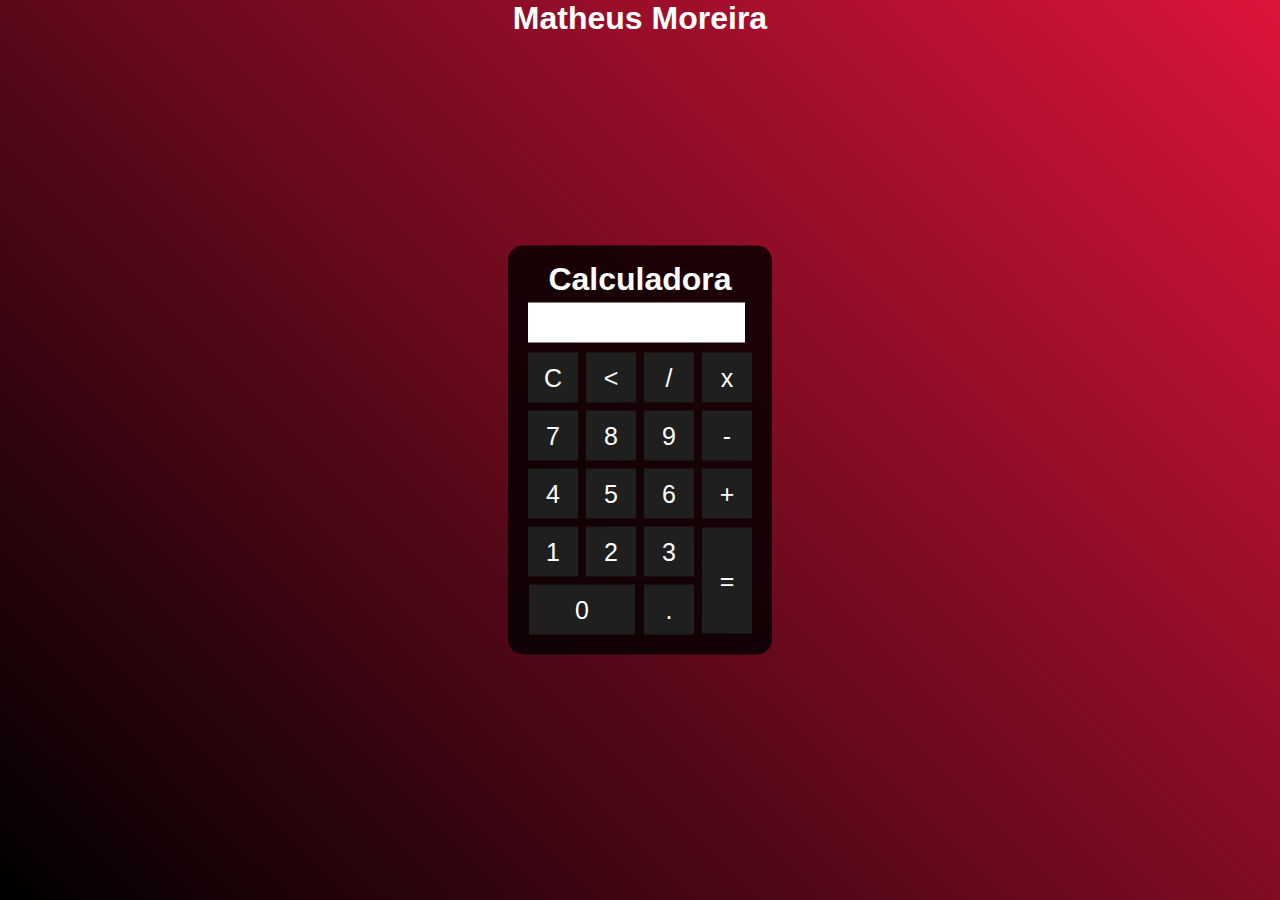
<file: Caluladora/index.html>
<!DOCTYPE html>
<html lang="pt-br">
<head>
    <meta charset="UTF-8">
    <meta http-equiv="X-UA-Compatible" content="IE=edge">
    <meta name="viewport" content="width=device-width, initial-scale=1.0">
    <title>Calculadora</title>
    <style>
        *{
            margin: 0;
            padding: 0;
        }

        .fundo{
            background-image: linear-gradient(45deg, black, crimson);
            height: 100vh;
            color: #fff;
            font-family: Arial, Helvetica, sans-serif;
            text-align: center;
        }

        .calc{
            position: absolute;
            background-color: rgba(0, 0, 0, 0.8);
            top: 50%;
            left: 50%;
            transform: translate(-50%, -50%);
            border-radius: 15px;
            padding: 15px;
        }

        .botao{
            width: 50px;
            height: 50px;
            font-size: 25px;
            cursor: pointer;
            background-color: rgb(31, 31, 31);
            margin: 3px;
            border: none;
            color: #fff;
        }

        .botao:hover{
            background-color: black;
        }

        #result{
            background-color: white;
            width: 207px;
            height: 30px;
            margin: 5px;
            font-size: 25px;
            color: black;
            text-align: right;
            padding: 5px;
        }
    </style>
</head>
<body>
    <div class="fundo">
        <h1>Matheus Moreira</h1>
        <div class="calc">
            <h1>Calculadora</h1>
            <p id="result"></p>
            <table>
                <tr>
                    <td><button class="botao" onclick="clean()">C</button></td>
                    <td><button class="botao" onclick="back()"><</button></td>
                    <td><button class="botao" onclick="insert('/')">/</button></td>
                    <td><button class="botao" onclick="insert('*')">x</button></td>   
                </tr>

                <tr>
                    <td><button class="botao" onclick="insert('7')">7</button></td>
                    <td><button class="botao" onclick="insert('8')">8</button></td>
                    <td><button class="botao" onclick="insert('9')">9</button></td>
                    <td><button class="botao" onclick="insert('-')">-</button></td>   
                </tr>

                <tr>
                    <td><button class="botao" onclick="insert('4')">4</button></td>
                    <td><button class="botao" onclick="insert('5')">5</button></td>
                    <td><button class="botao" onclick="insert('6')">6</button></td>
                    <td><button class="botao" onclick="insert('+')">+</button></td>   
                </tr>

                <tr>
                    <td><button class="botao" onclick="insert('1')">1</button></td>
                    <td><button class="botao" onclick="insert('2')">2</button></td>
                    <td><button class="botao" onclick="insert('3')">3</button></td>
                    <td rowspan="2"><button class="botao" style="height: 106px;" onclick="calc()">=</button></td>   
                </tr>

                <tr>
                    <td  colspan="2"><button class="botao" style="width: 106px;" onclick="insert('0')">0</button></td>
                    <td><button class="botao" onclick="insert('.')">.</button></td>
                </tr>
            </table>
        </div>
    </div>

    <script>
        function insert(num){
            var numero = document.getElementById('result').innerHTML
            document.getElementById('result').innerHTML = numero + num
        }

        function clean(){
            document.getElementById('result').innerHTML = ''    
        }

        function back(){
            var resultado = document.getElementById('result').innerHTML
            document.getElementById('result').innerHTML = resultado.substring(0, resultado.length -1)
        }

        function calc(){
            var resultado = document.getElementById('result').innerHTML
            if(resultado){
                document.getElementById('result').innerHTML = eval(resultado)
            }
        }
    </script>
</body>
</html>
</file>
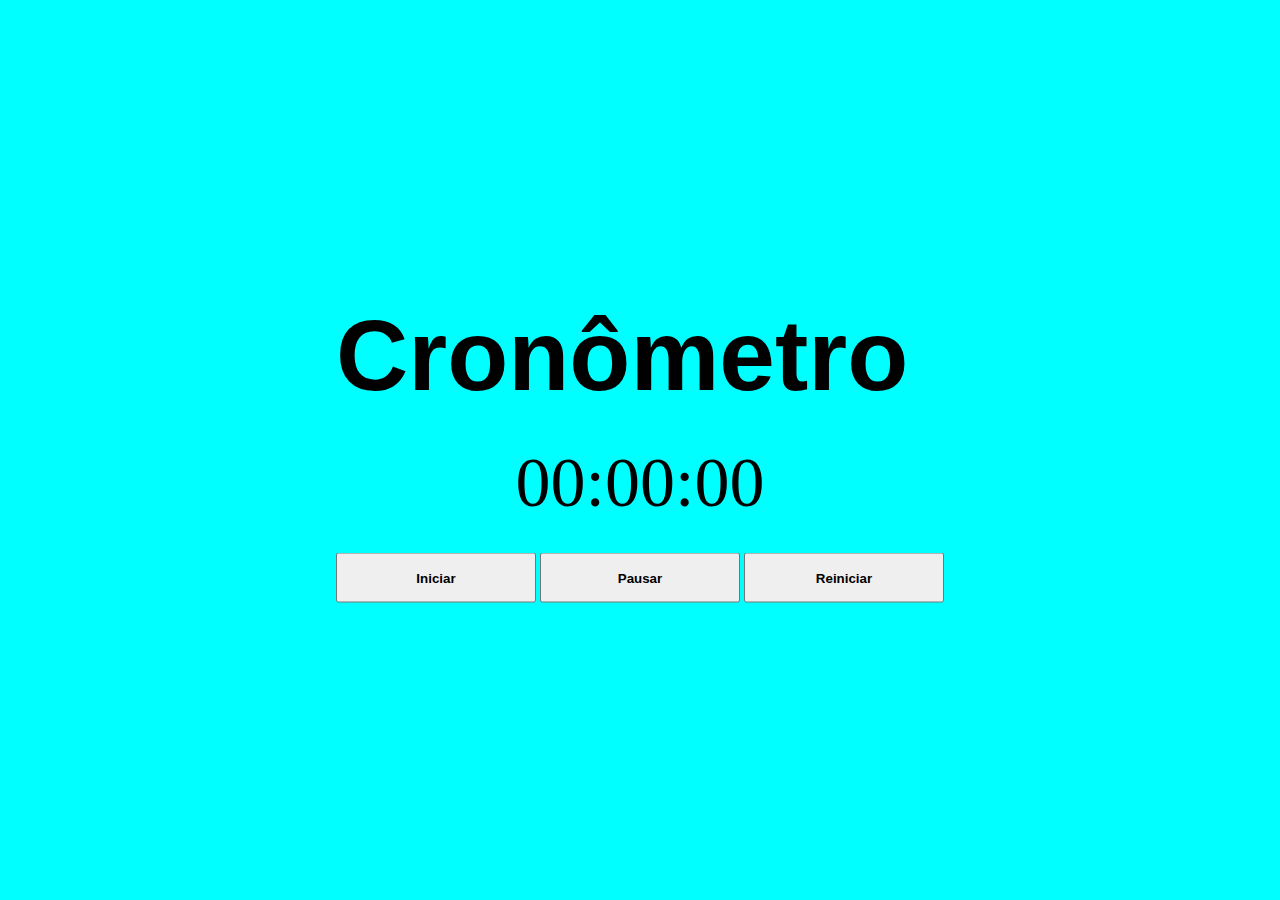
<file: Cronômetro/index.html>
<!DOCTYPE html>
<html lang="Pt-Br">
<head>
    <meta charset="UTF-8">
    <meta http-equiv="X-UA-Compatible" content="IE=edge">
    <meta name="viewport" content="width=device-width, initial-scale=1.0">
    <title>Cronômetro</title>
    <link rel="stylesheet" href="style.css">
</head>
<body>
    <div class="titulo">
        <h1>Cronômetro</h1>
    </div>
    <div class="contador" id="cont"> <p>00:00:00</p></div>
    <button class="button" id="iniciar">Iniciar</button>
    <button class="button" id="pausar">Pausar</button>
    <button class="button" id="reiniciar">Reiniciar</button> 

    <script src="index.js"></script>
</body>
</html>
</file>
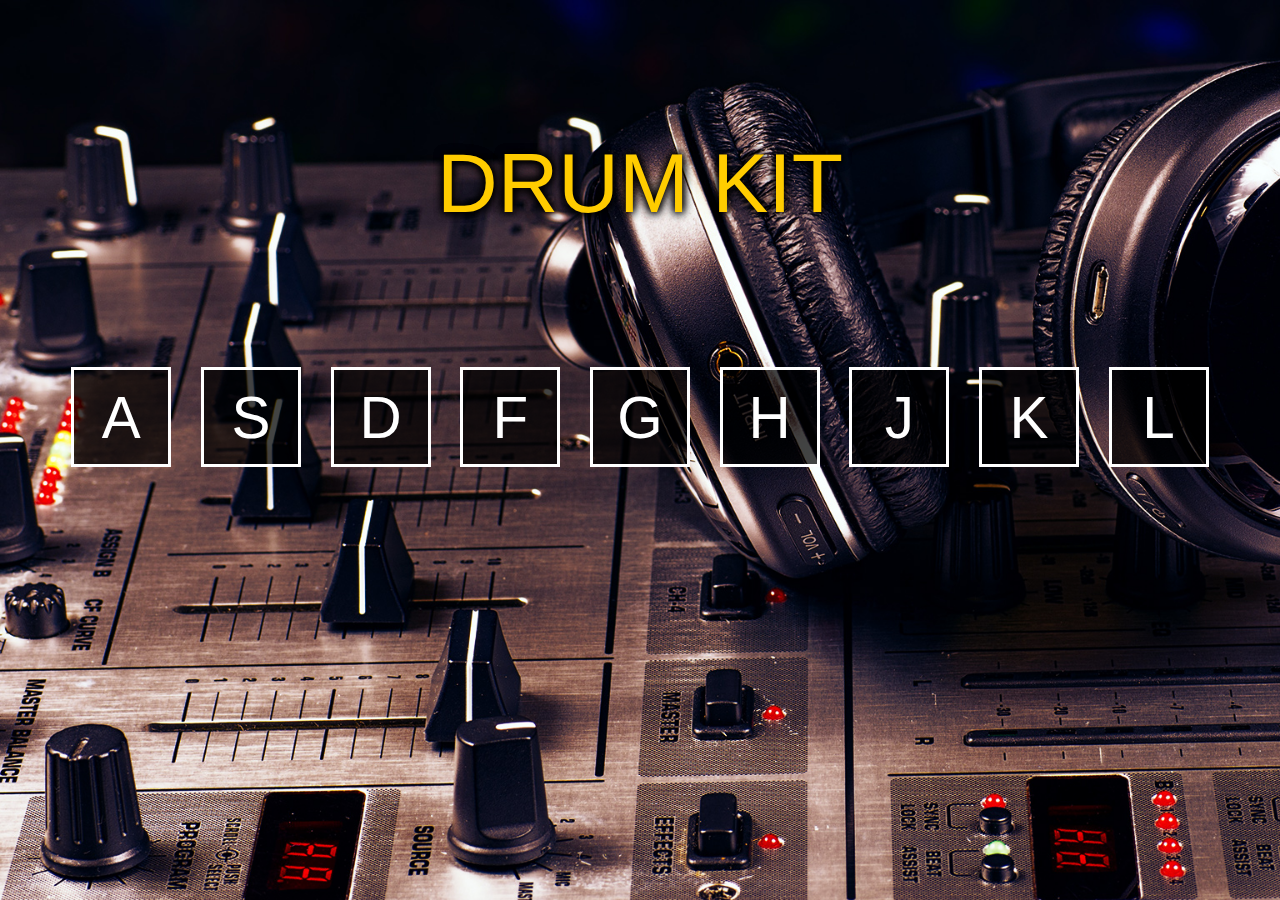
<file: Drumkit/index.html>
<!DOCTYPE html>
<html lang="pt-br">
<head>
    <meta charset="UTF-8">
    <meta http-equiv="X-UA-Compatible" content="IE=edge">
    <meta name="viewport" content="width=device-width, initial-scale=1.0">
    <title>DRUMKIT</title>
    <link rel="stylesheet" href="style.css">
</head>
<body>
    <main>
        <div class="title">DRUM KIT</div>
        <div class="container" id="container"> 
            
        </div>
        <script src="script.js"></script>
    </main>
    
</body>
</html>
</file>
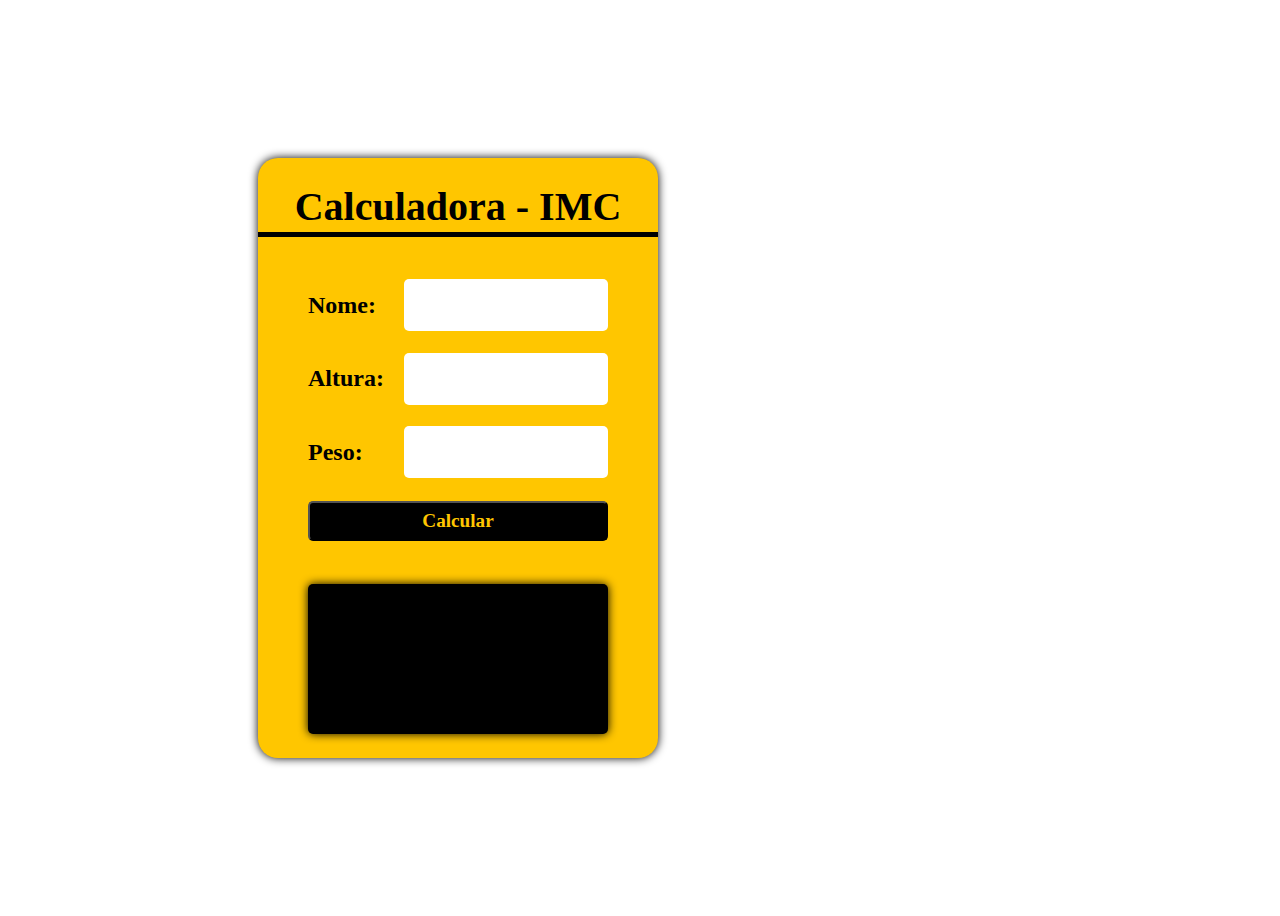
<file: IMC/index.html>
<!DOCTYPE html>
<html lang="pt-br">
<head>
    <meta charset="UTF-8">
    <meta http-equiv="X-UA-Compatible" content="IE=edge">
    <meta name="viewport" content="width=device-width, initial-scale=1.0">
    <title>IMC</title>
    <link rel="stylesheet" href="style.css">
</head>
<body>
    <main>
        <div class="conteiner">
            <div class="titulo">Calculadora - IMC</div>

            <div class="input">
                <label>Nome:</label>
                <input type="text" id="name">
            </div>

            <div class="input">
                <label>Altura:</label>
                <input type="number" id="altura">
            </div>

            <div class="input">
                <label>Peso:</label>
                <input type="number" id="peso">
            </div>
        
            <button id="calcular">Calcular</button>

            <div class="result" id="resultado"></div>
        </div>

    </main>

    <script src="script.js"></script>

</body>
</html>
</file>
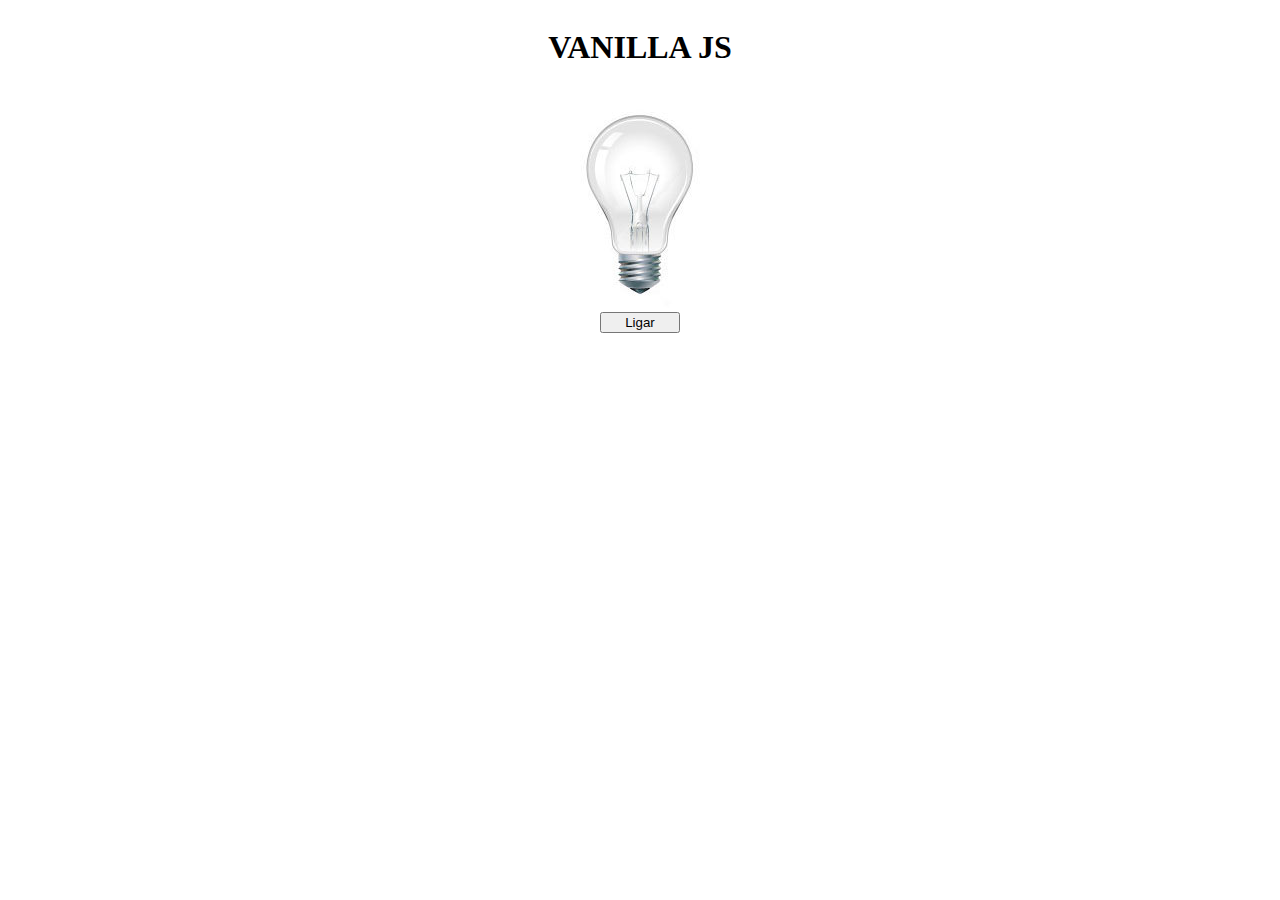
<file: lampada/index.html>
<!DOCTYPE html>
<html lang="pt-br">
<head>
    <meta charset="UTF-8">
    <meta http-equiv="X-UA-Compatible" content="IE=edge">
    <meta name="viewport" content="width=device-width, initial-scale=1.0">
    <title>Lâmpada</title>
    <link rel="stylesheet" href="style.css">
</head>
<body>
    <header>
        <h1>VANILLA JS</h1>
    </header>

        <main>

            <div>
                <img src="./imagens/desligada.jpg" alt="Lâmpada" id="lamp">
            </div>

            <div>
                <button id="turnOnOff">Ligar</button>
            </div>

        </main>


    <script src="./script.js"></script>
</body>
</html>
</file>
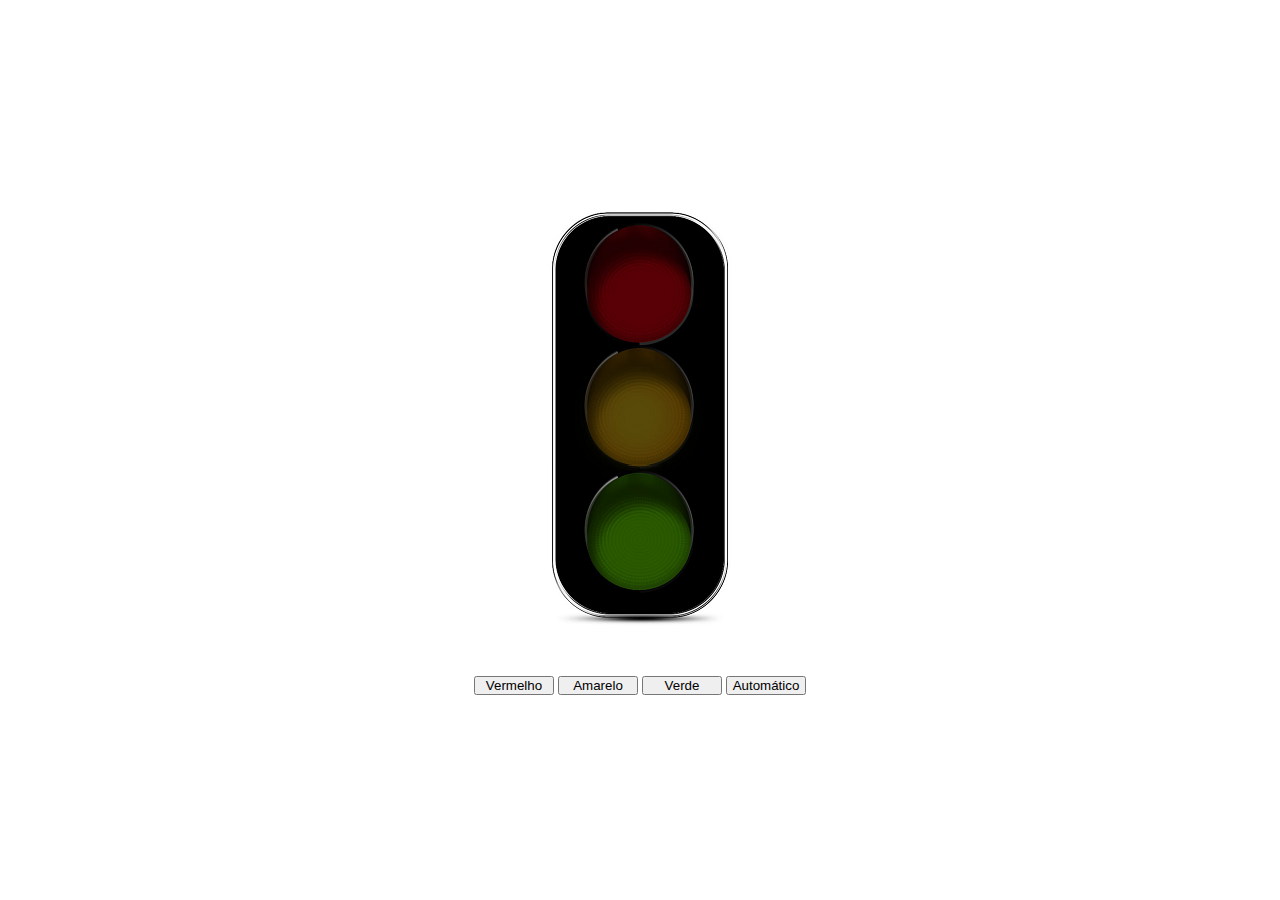
<file: semáfaro/index.html>
<!DOCTYPE html>
<html lang="pt-br">
<head>
    <meta charset="UTF-8">
    <meta http-equiv="X-UA-Compatible" content="IE=edge">
    <meta name="viewport" content="width=device-width, initial-scale=1.0">
    <title>Semáforo</title>
    <link rel="stylesheet" href="style.css">
</head>
<body>
    <main>
        <div>
            <img src="img/desligado.png" id="img">
        </div>

        <div id="buttons">
            <button id="red" class="button">Vermelho</button>
            <button id="yellow" class="button">Amarelo</button>
            <button id="green" class="button">Verde</button>
            <button id="automatic" class="button">Automático</button>
        </div>
    </main>

    <script src="script.js"></script>
    
</body>
</html>
</file>
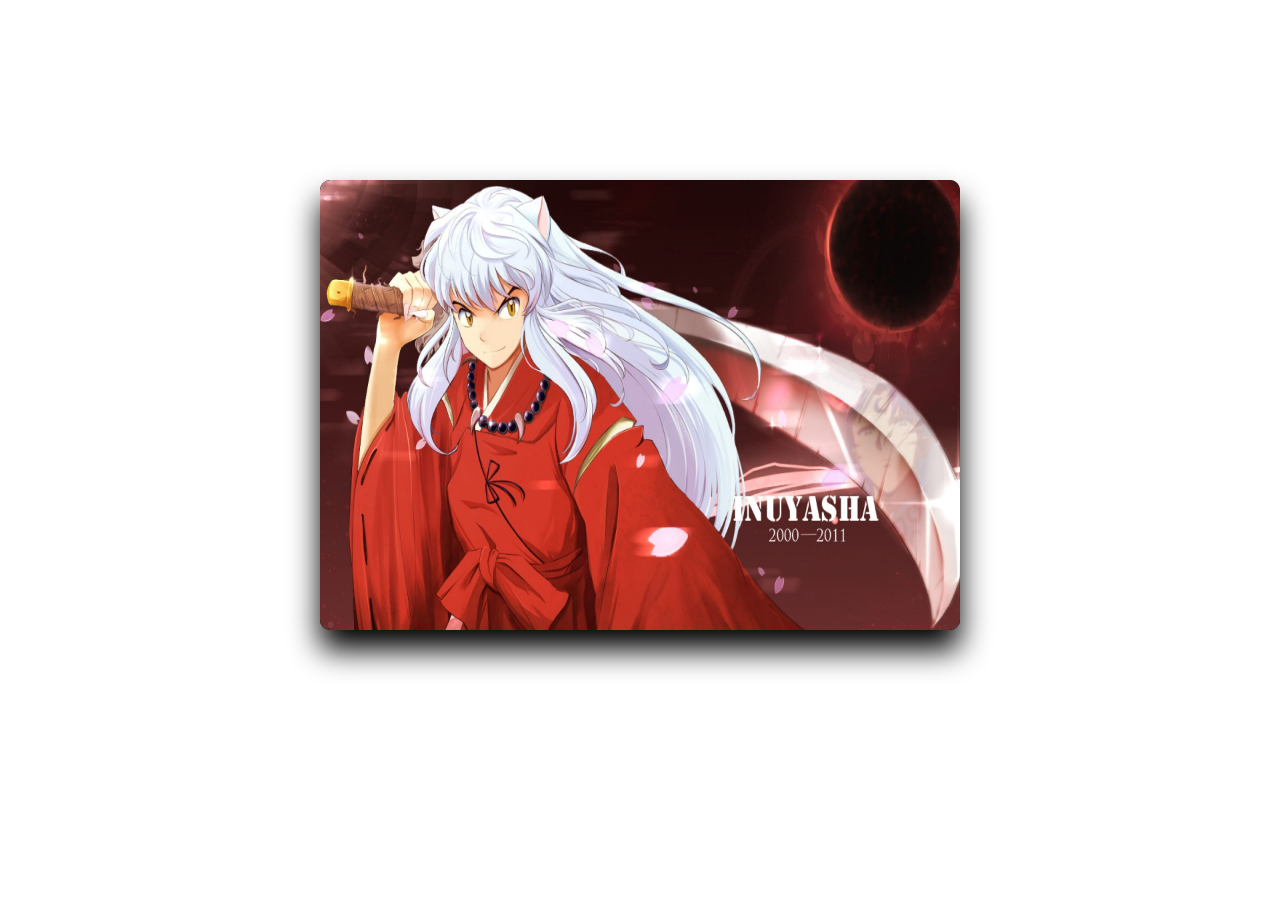
<file: slideshow/index.html>
<!DOCTYPE html>
<html lang="en">
<head>
    <meta charset="UTF-8">
    <meta http-equiv="X-UA-Compatible" content="IE=edge">
    <meta name="viewport" content="width=device-width, initial-scale=1.0">
    <title>SlideShow</title>
    <link rel="stylesheet" href="style.css">
</head>
<body>
    <div class="container-slide">
        <div class="action-button" id="previous">&laquo;</div>
        <div class="container-items" id="container-items"></div>
        <div class="action-button" id="next">&raquo;</div>
    </div>
    
    <script src="script.js"></script>
</body>
</html>
</file>
<file: Cronômetro/style.css>
*{
    padding: 0;
    margin: 0;
    box-sizing: border-box;
}

body {
    position: absolute;
    top: 50%;
    left: 50%;
    transform: translate(-50%, -50%);
    background-color: aqua;
}

.titulo {
    font-family: Arial, Helvetica, sans-serif;
    font-size: 50px;
    margin-bottom: 30px;
}

.contador {
    text-align: center;
    font-size: 70px;
}

.button {
    width: 200px;
    height: 50px;
    margin-top: 30px;
    font-weight: 600;
    cursor: pointer;
}
</file>
<file: Drumkit/style.css>
* {
    margin: 0;
    padding: 0;
    box-sizing: border-box;
}

body {
    background-image: url(img/back.jpg);
    background-size: cover;
    width: 100vw;
    height: 100vh;
    font-family: Arial, Helvetica, sans-serif;
}

main {
    display: flex;
    flex-direction: column;
}

.title {
    color: #ffcc00;
    margin: 15vh auto;
    font-size: calc(5vw + 20px);
    text-shadow: 0 0 10px black,
                 0 0 10px black,
                 0 0 10px black;
}

.container {
    width: 90vw;
    height: 100px;
    margin: 0 auto;
    display: flex;
    flex-wrap: wrap;
    align-items: center;
    justify-content: space-around;
    gap: 15px;
}

.key{
    display: flex;
    width: 100px;
    height: 100px;
    align-items: center;
    justify-content: center;
    background-color: #000000BB;
    color: white;
    font-size: calc(3vw + 20px);
    border: 3px  solid white;
    user-select: none;
    cursor: pointer;
    transition: transform .2s;
}

.active {
    transform: scale(1.3);
    border-color: #ffcc00;
    box-shadow: 0 0 50px #ffcc00;
}
</file>
<file: IMC/style.css>
main {
    display: flex;
    width: 100vh;
    height: 100vh;
    justify-content: center;
    align-items: center;
}

.conteiner {
    display: flex;
    flex-direction: column;
    background-color: rgb(255,198,0);
    width:400px;
    height: 600px;
    align-items: center;
    justify-content: space-evenly;
    border-radius: 20px;
    box-shadow: 0 0 10px black;
}

.titulo {
    display: flex;
    justify-content: center;
    align-items: center;
    width: 100%;
    height: 50px;
    font: bold 2.5rem serif;
    border-bottom: solid 5px black;
    margin-bottom: 20px;
}

.input{
    display: flex;
    width: 300px;
    height: 50px;
    justify-content: space-between;
    align-items: center;
}

.input input{
    width: 200px;
    height: 50px;
    border-radius: 5px;
    border: none;
    outline: 0;
    font: bold 1.5rem serif;
    text-align: center;
}

.input label{
    font: bold 1.5rem serif;
}

button {
    width: 300px;
    height: 40px;
    font: bold 1.2rem serif;
    background: #000;
    color: rgb(255,198,0);
    outline: none;
    border-radius: 5px;
    cursor: pointer;
}

.result {
    display: flex;
    margin-top: 20px;
    align-items: center;
    width: 300px;
    height: 150px;
    border-radius: 5px;
    font: italic 1.5rem serif;
    box-shadow: 0px 0px 10px black;
    background: #000;
    color: rgb(255,198,0);
    padding: 20px;
    box-sizing: border-box;
    user-select: none;
}
</file>
<file: lampada/style.css>
header, main {
    display: flex;
    flex-direction: column;
    align-items: center;
}

button {
    width: 80px;
}
</file>
<file: semáfaro/style.css>
* {
    margin: 0;
    padding: 0;
    box-sizing: border-box;
}

main {
    display: flex;
    height: 100vh;
    flex-direction: column;
    align-items: center;
    justify-content: center;
    gap: 5vh;
}

.button {
    width: 80px;
}
</file>
<file: slideshow/style.css>
*{
    margin: 0;
    padding: 0;
}

.container-slide {
    display: flex;
    height: 50vh;
    width: 50vw;
    justify-content: space-between;
    background-color: black;
    margin: 20vh auto;
    border-radius: 10px;
    box-shadow: 0 20px 30px black;
}

.container-items {
    position: absolute;
    display: flex;
    width: 50vw;
    height: 50vh;
    border-radius: 10px;
    overflow: hidden;
}

.item {
    width: 50vw;
    height: 50vh;
    transition: all 1s;
}

.item img {
    width: 50vw;
    height: 50vh;
    border-radius: 10px;
}

.item:first-child {
    margin-left: -100%;
}

.action-button {
    font: bold 30px sans-serif;
    z-index: 1;
    display: flex;
    justify-content: center;
    align-items: center;
    width: 50px;
    color: #00000000;
    user-select: none;
}   

.action-button:hover {
    color: white;
    background-color: #00000055;
    border-radius: 10px;
    cursor: pointer;
    transition: all 1s;

}
</file>
